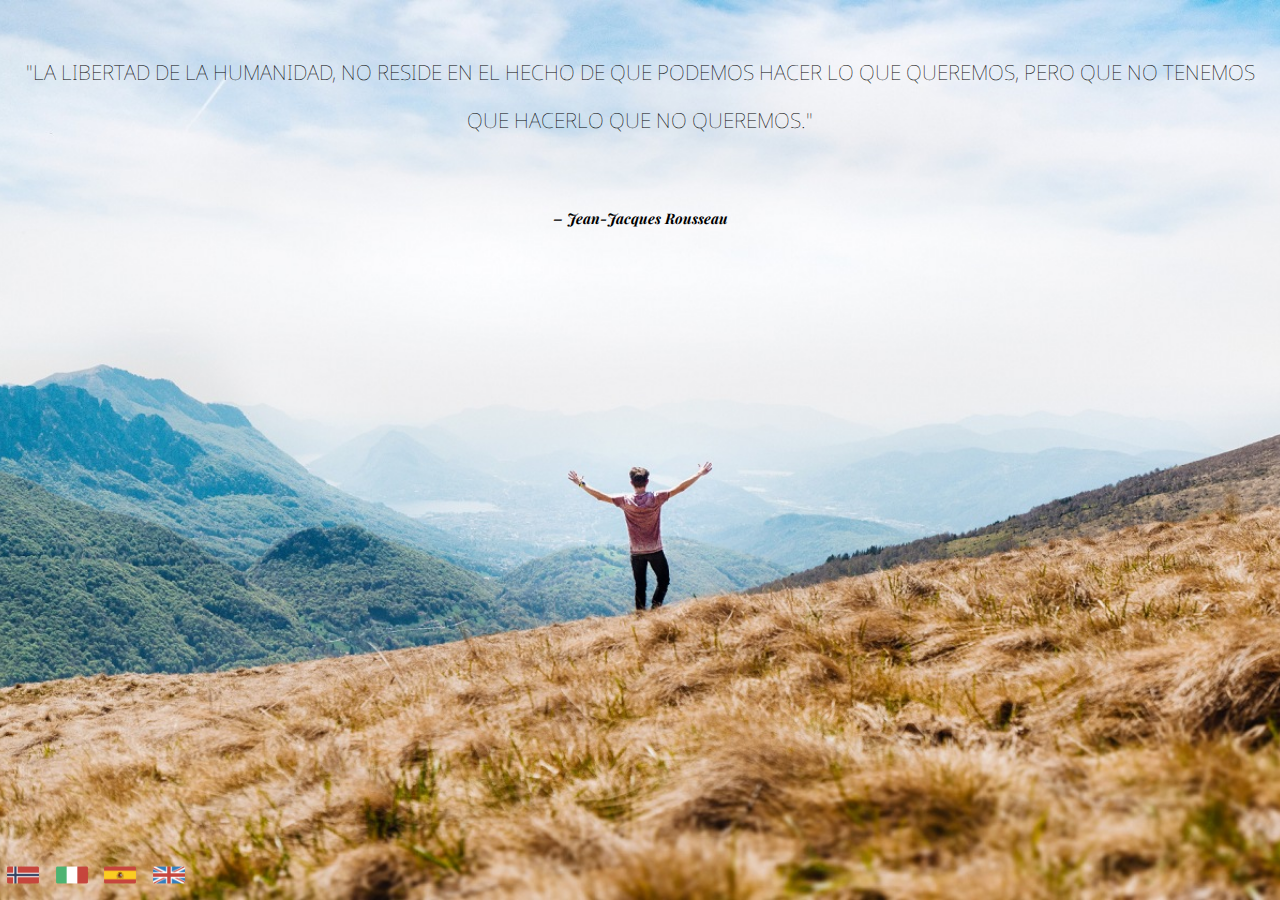
<file: esp.html>
<!DOCTYPE html>
<html>
<head>
  <meta charset="utf-8">
  <title>simple-quote-page</title>
  <meta name="viewport" content="width=device-width, initial-scale=1">
  <link rel="stylesheet"  type="text/css" href="main.css" >
  <link href="https://fonts.googleapis.com/css?family=Noto+Sans|Playfair+Display" rel="stylesheet">
  <!--font-family: 'Playfair Display', serif;
font-family: 'Noto Sans', sans-serif;
La libertà dell'umanità, non risiede nel fatto che possiamo fare quello che vogliamo, ma che non abbiamo a fare ciò che non vogliamo.
La libertad de la humanidad, no reside en el hecho de que podemos hacer lo que queremos, pero que no tenemos que hacerlo que no queremos.
Friheten av menneskeheten, ligger ikke i det faktum at vi kan gjøre hva vi vil, men det vi ikke trenger å gjøre det som vi ikke ønsker.
-->
</head>
<body>
  <h1>"La libertad de la humanidad, no reside en el hecho de que podemos hacer lo que queremos, pero que no tenemos que hacerlo que no queremos."</h1>
  <h3>– Jean-Jacques Rousseau</h3>
  <div class="flag">
  <a href="nor.html"><img src="assets/Norway.png" alt="norway"></a>
  <a href="ita.html"><img src="assets/Italy.png" alt="italy"></a>
  <a href="esp.html"><img src="assets/Spain.png" alt="spain"></a>
  <a href="index.html"><img src="assets/Kingdom.png" alt="uk"></a>
  </div>    
</body>
</html>
</file>
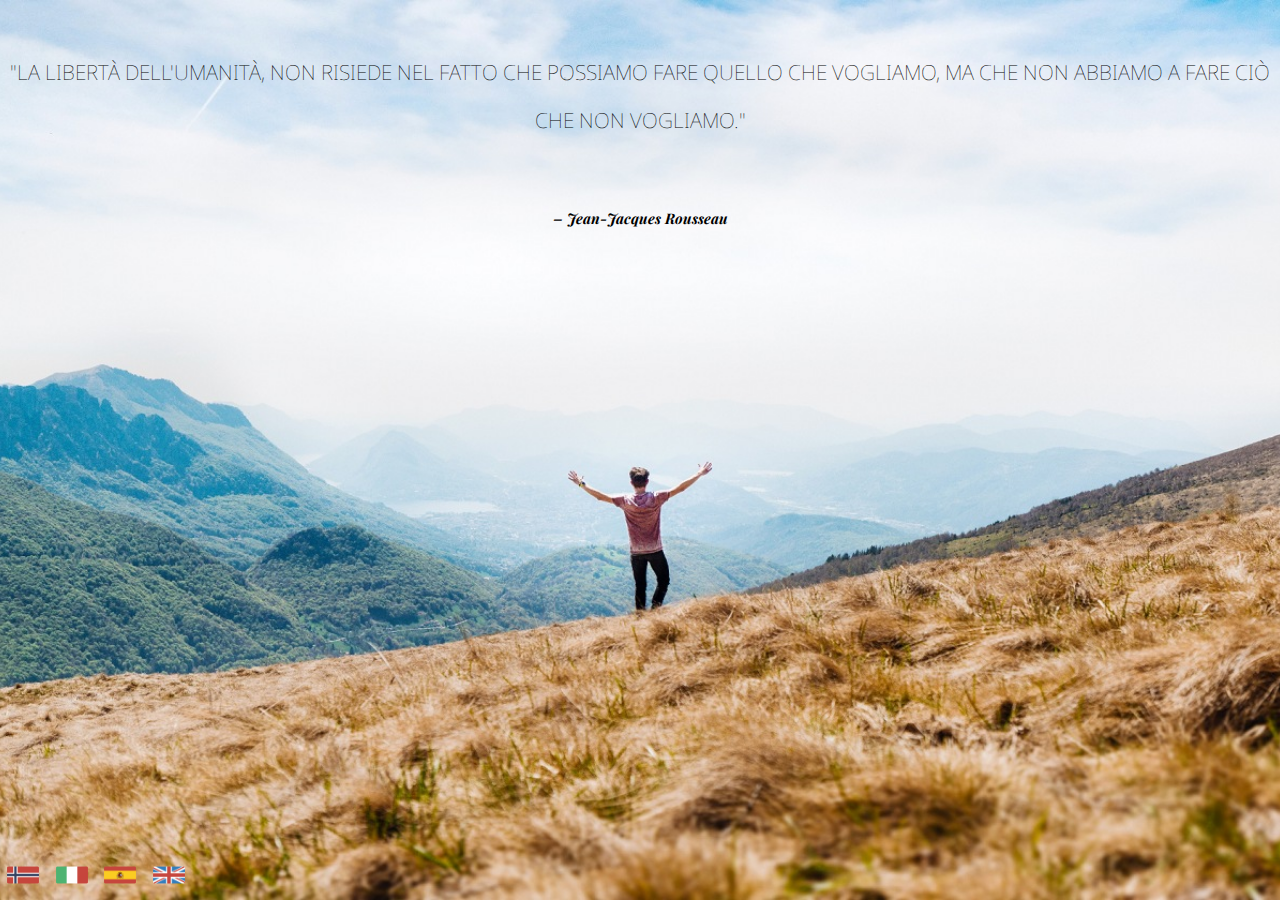
<file: index.ita.html>
<!DOCTYPE html>
<html>
<head>
  <meta charset="utf-8">
  <title>simple-quote-page</title>
  <meta name="viewport" content="width=device-width, initial-scale=1">
  <link rel="stylesheet"  type="text/css" href="main.css" >
  <link href="https://fonts.googleapis.com/css?family=Noto+Sans|Playfair+Display" rel="stylesheet">
  <!--font-family: 'Playfair Display', serif;
font-family: 'Noto Sans', sans-serif;
La libertà dell'umanità, non risiede nel fatto che possiamo fare quello che vogliamo, ma che non abbiamo a fare ciò che non vogliamo.
La libertad de la humanidad, no reside en el hecho de que podemos hacer lo que queremos, pero que no tenemos que hacerlo que no queremos.
Friheten av menneskeheten, ligger ikke i det faktum at vi kan gjøre hva vi vil, men det vi ikke trenger å gjøre det som vi ikke ønsker.
-->
</head>
<body>
  <h1>"La libertà dell'umanità, non risiede nel fatto che possiamo fare quello che vogliamo, ma che non abbiamo a fare ciò che non vogliamo."</h1>
  <h3>– Jean-Jacques Rousseau</h3>
  <div class="flag">
  <a href="https://peronh.github.io/simple-quote-page/index.nor"><img src="assets/Norway.png" alt="norway"></a>
  <a href="https://peronh.github.io/simple-quote-page/index.ita"><img src="assets/Italy.png" alt="italy"></a>
  <a href="https://peronh.github.io/simple-quote-page/index.esp"><img src="assets/Spain.png" alt="spain"></a>
  <a href="https://peronh.github.io/simple-quote-page/"><img src="assets/Kingdom.png" alt="uk"></a>
  </div>    
</body>
</html>
</file>
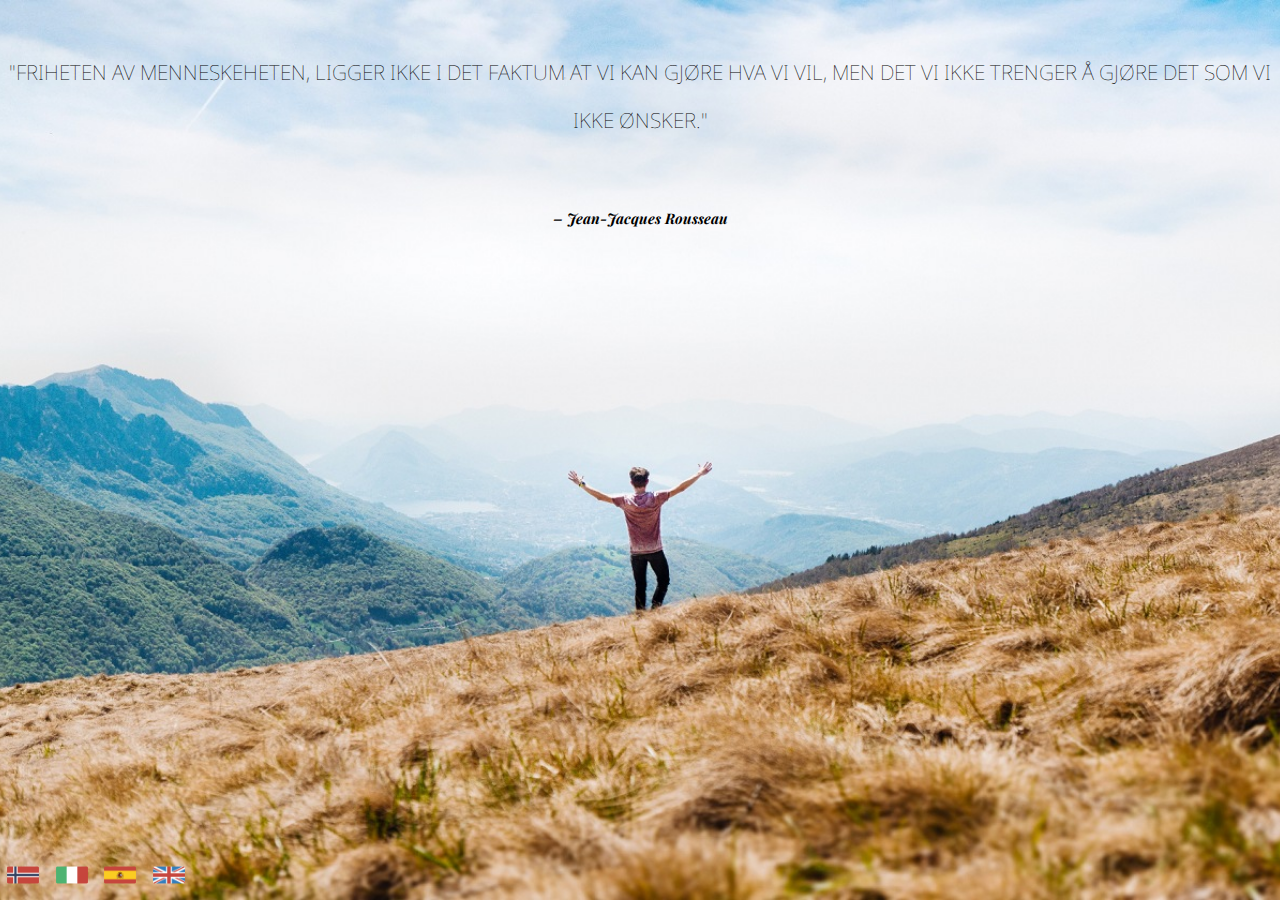
<file: index.nor.html>
<!DOCTYPE html>
<html>
<head>
  <meta charset="utf-8">
  <title>simple-quote-page</title>
  <meta name="viewport" content="width=device-width, initial-scale=1">
  <link rel="stylesheet"  type="text/css" href="main.css" >
  <link href="https://fonts.googleapis.com/css?family=Noto+Sans|Playfair+Display" rel="stylesheet">
  <!--font-family: 'Playfair Display', serif;
font-family: 'Noto Sans', sans-serif;
La libertà dell'umanità, non risiede nel fatto che possiamo fare quello che vogliamo, ma che non abbiamo a fare ciò che non vogliamo.
La libertad de la humanidad, no reside en el hecho de que podemos hacer lo que queremos, pero que no tenemos que hacerlo que no queremos.
Friheten av menneskeheten, ligger ikke i det faktum at vi kan gjøre hva vi vil, men det vi ikke trenger å gjøre det som vi ikke ønsker.
-->
</head>
<body>
  <h1>"Friheten av menneskeheten, ligger ikke i det faktum at vi kan gjøre hva vi vil, men det vi ikke trenger å gjøre det som vi ikke ønsker."</h1>
  <h3>– Jean-Jacques Rousseau</h3>
  <div class="flag">
  <a href="https://peronh.github.io/simple-quote-page/index.nor"><img src="assets/Norway.png" alt="norway"></a>
  <a href="https://peronh.github.io/simple-quote-page/index.ita"><img src="assets/Italy.png" alt="italy"></a>
  <a href="https://peronh.github.io/simple-quote-page/index.esp"><img src="assets/Spain.png" alt="spain"></a>
  <a href="https://peronh.github.io/simple-quote-page/"><img src="assets/Kingdom.png" alt="uk"></a>
  </div>    
</body>
</html>
</file>
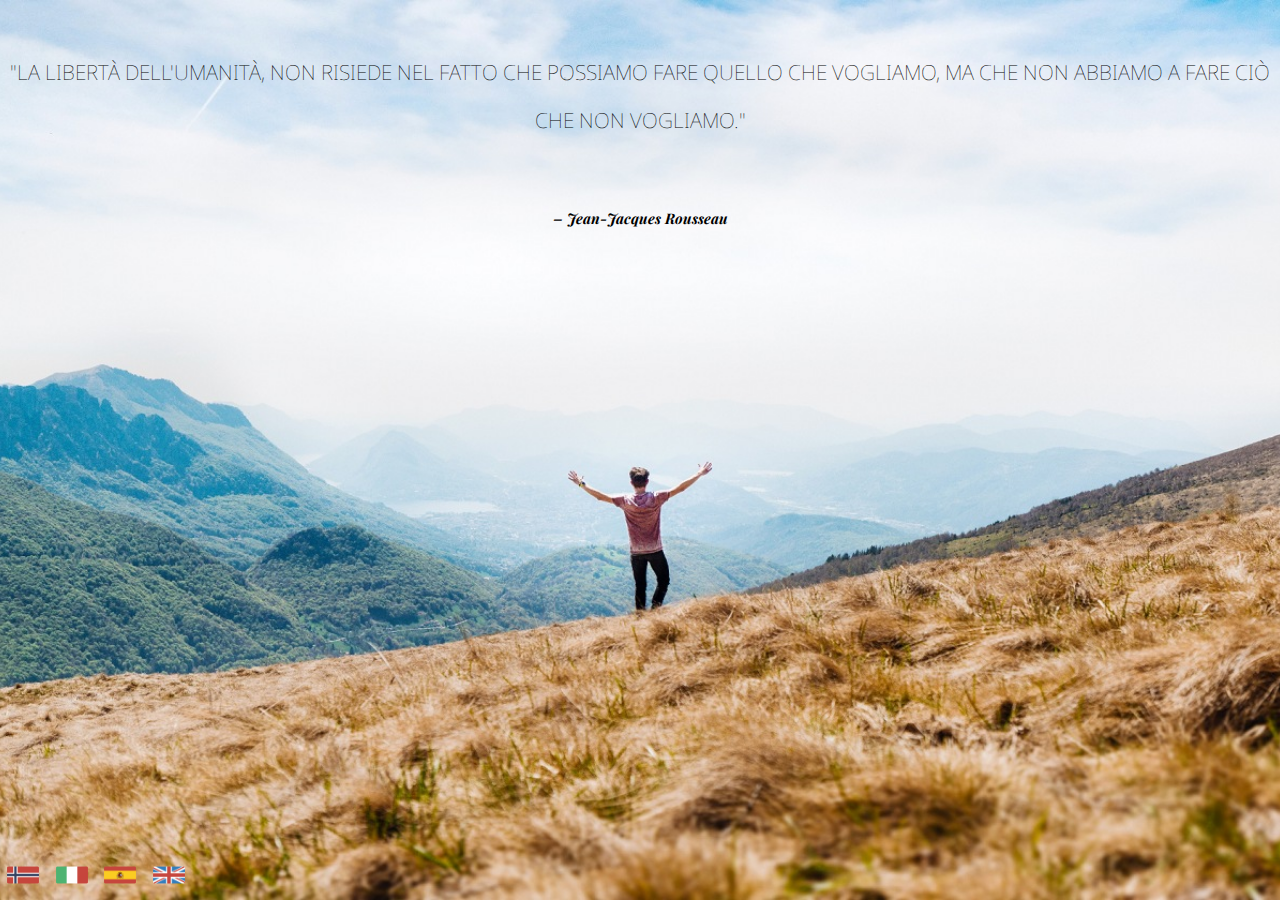
<file: ita.html>
<!DOCTYPE html>
<html>
<head>
  <meta charset="utf-8">
  <title>simple-quote-page</title>
  <meta name="viewport" content="width=device-width, initial-scale=1">
  <link rel="stylesheet"  type="text/css" href="main.css" >
  <link href="https://fonts.googleapis.com/css?family=Noto+Sans|Playfair+Display" rel="stylesheet">
  <!--font-family: 'Playfair Display', serif;
font-family: 'Noto Sans', sans-serif;
La libertà dell'umanità, non risiede nel fatto che possiamo fare quello che vogliamo, ma che non abbiamo a fare ciò che non vogliamo.
La libertad de la humanidad, no reside en el hecho de que podemos hacer lo que queremos, pero que no tenemos que hacerlo que no queremos.
Friheten av menneskeheten, ligger ikke i det faktum at vi kan gjøre hva vi vil, men det vi ikke trenger å gjøre det som vi ikke ønsker.
-->
</head>
<body>
  <h1>"La libertà dell'umanità, non risiede nel fatto che possiamo fare quello che vogliamo, ma che non abbiamo a fare ciò che non vogliamo."</h1>
  <h3>– Jean-Jacques Rousseau</h3>
  <div class="flag">
    <a href="nor.html"><img src="assets/Norway.png" alt="norway"></a>
    <a href="ita.html"><img src="assets/Italy.png" alt="italy"></a>
    <a href="esp.html"><img src="assets/Spain.png" alt="spain"></a>
    <a href="index.html"><img src="assets/Kingdom.png" alt="uk"></a>
  </div>    
</body>
</html>
</file>
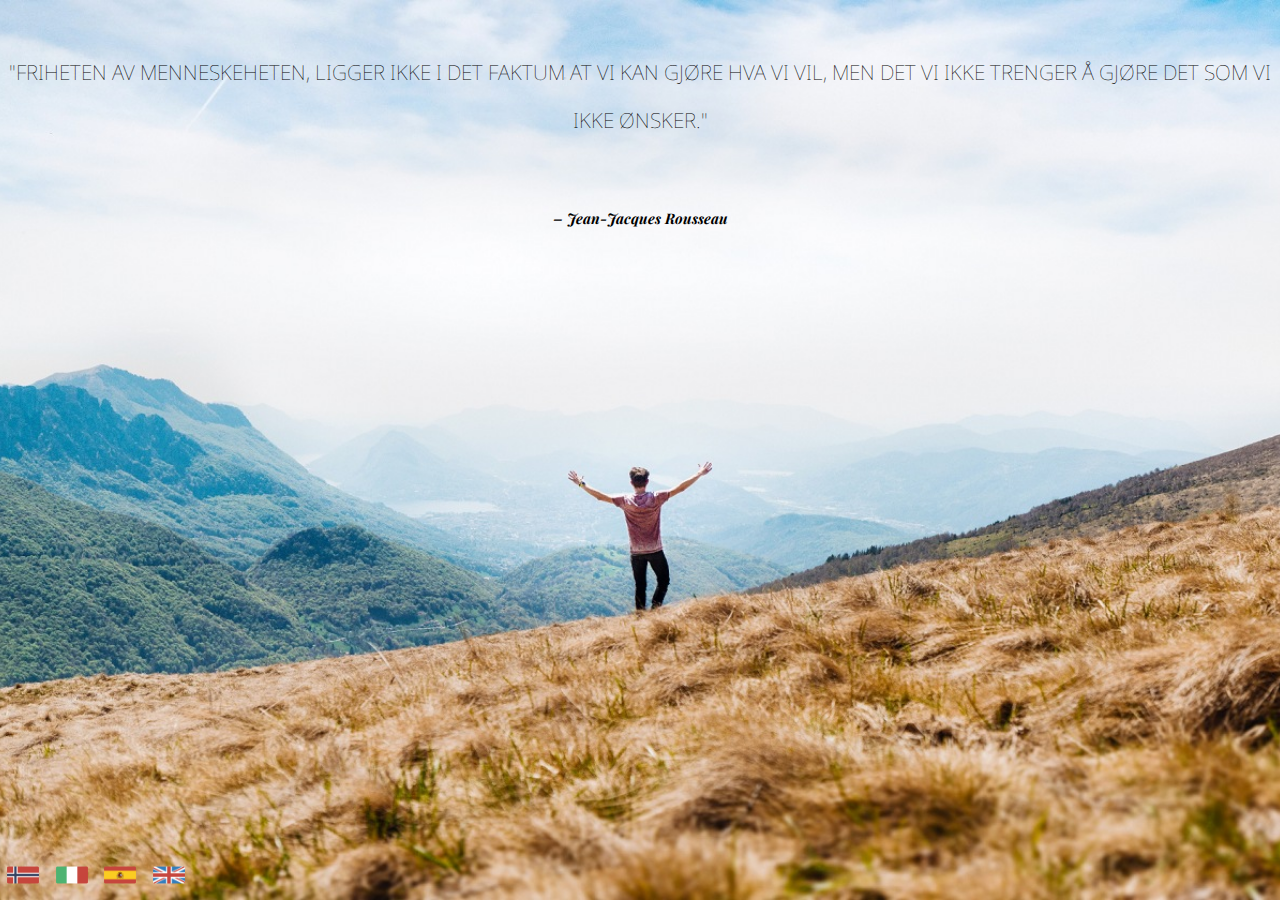
<file: nor.html>
<!DOCTYPE html>
<html>
<head>
  <meta charset="utf-8">
  <title>simple-quote-page</title>
  <meta name="viewport" content="width=device-width, initial-scale=1">
  <link rel="stylesheet"  type="text/css" href="main.css" >
  <link href="https://fonts.googleapis.com/css?family=Noto+Sans|Playfair+Display" rel="stylesheet">
  <!--font-family: 'Playfair Display', serif;
font-family: 'Noto Sans', sans-serif;
La libertà dell'umanità, non risiede nel fatto che possiamo fare quello che vogliamo, ma che non abbiamo a fare ciò che non vogliamo.
La libertad de la humanidad, no reside en el hecho de que podemos hacer lo que queremos, pero que no tenemos que hacerlo que no queremos.
Friheten av menneskeheten, ligger ikke i det faktum at vi kan gjøre hva vi vil, men det vi ikke trenger å gjøre det som vi ikke ønsker.
-->
</head>
<body>
  <h1>"Friheten av menneskeheten, ligger ikke i det faktum at vi kan gjøre hva vi vil, men det vi ikke trenger å gjøre det som vi ikke ønsker."</h1>
  <h3>– Jean-Jacques Rousseau</h3>
  <div class="flag">
    <a href="nor.html"><img src="assets/Norway.png" alt="norway"></a>
    <a href="ita.html"><img src="assets/Italy.png" alt="italy"></a>
    <a href="esp.html"><img src="assets/Spain.png" alt="spain"></a>
    <a href="index.html"><img src="assets/Kingdom.png" alt="uk"></a>
  </div>    
</body>
</html>
</file>
<file: main.css>
*{
  margin: 0; padding: 0; border: 0;
  box-sizing: border-box;
}
body{
  background-image: url(assets/freedom.jpg);
  background-repeat: no-repeat;
  background-size: cover;
  background-position: center;
  text-align: center;
  width:100vw;
  height:100vh;
}

h1{
  font-family: 'Noto Sans', sans-serif;
  text-transform: uppercase;
  font-weight: 100;
  padding: 3rem 2rem 1rem 2rem;
  line-height: 3rem;
  font-stretch: expanded;
}
h3{
  font-family: 'Playfair Display' , serif;
  font-size: 90%;
  font-style: italic;
  font-weight: bold;
  margin-top: 3rem;
}
.flag{
  position: fixed;
  bottom: .3rem;
  width: 12rem;
}
.flag img{
  width:2rem;
  margin: 0 .4rem;
}

@media (max-width:1366px){
  h1{
    font-size: 130%;
    padding: 3rem .5rem 1rem .5rem;
  }
}
  

@media (max-width:1024px){
  h1{
    font-size: 100%;
    padding: 3rem .5rem 1rem .5rem;
  }
}
@media (max-width:768px){
  h1{
    font-size: 90%;
    padding: 3rem .5rem 1rem .5rem;
  }
  .flag img{
  width:1.5rem;
} 
}
@media (max-width:480px){
  h1{
    font-size: 70%;
    padding: 3rem .5rem 1rem .5rem;
  }
  h3{
    font-size: 70%
  }
}
@media (max-width:380px){
  h1{
    font-size: 60%;
    padding: 3rem .5rem 1rem .5rem;
  }
  h3{
    font-size: 60%
  }
}
</file>
